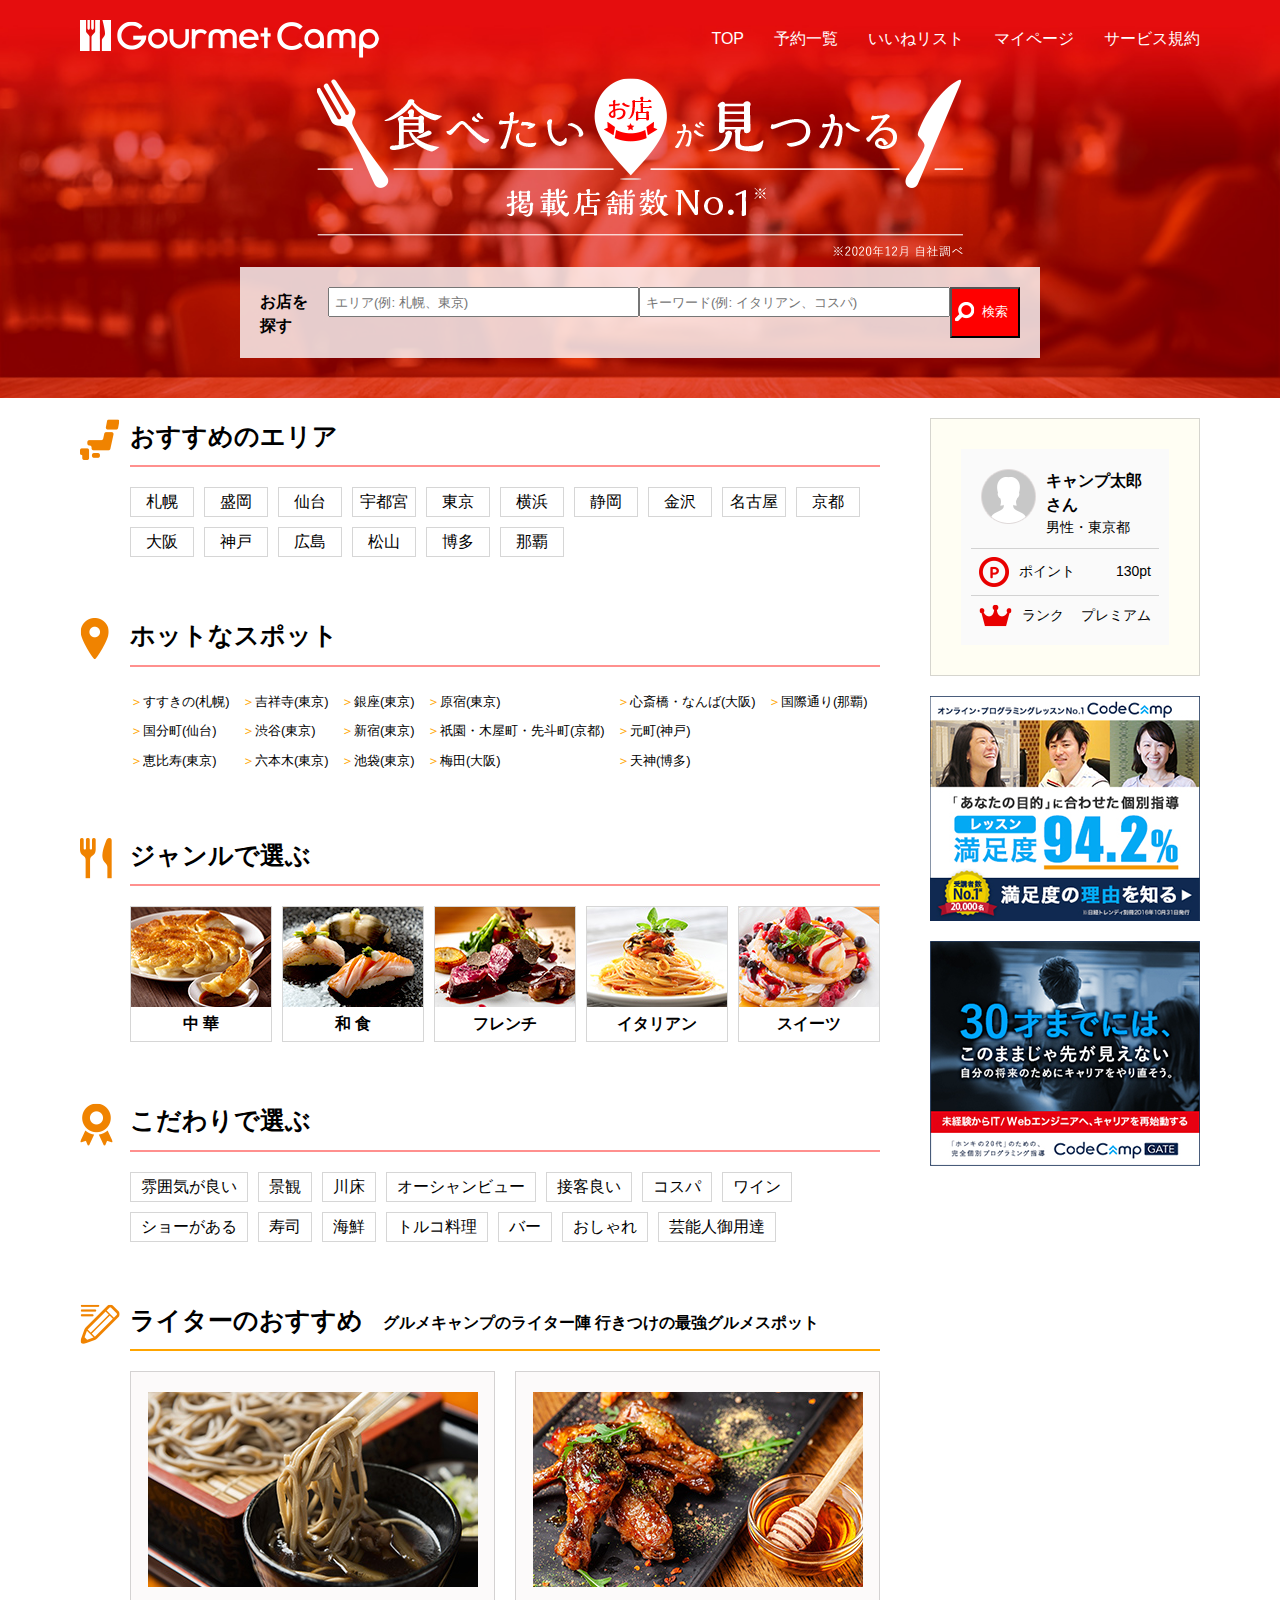
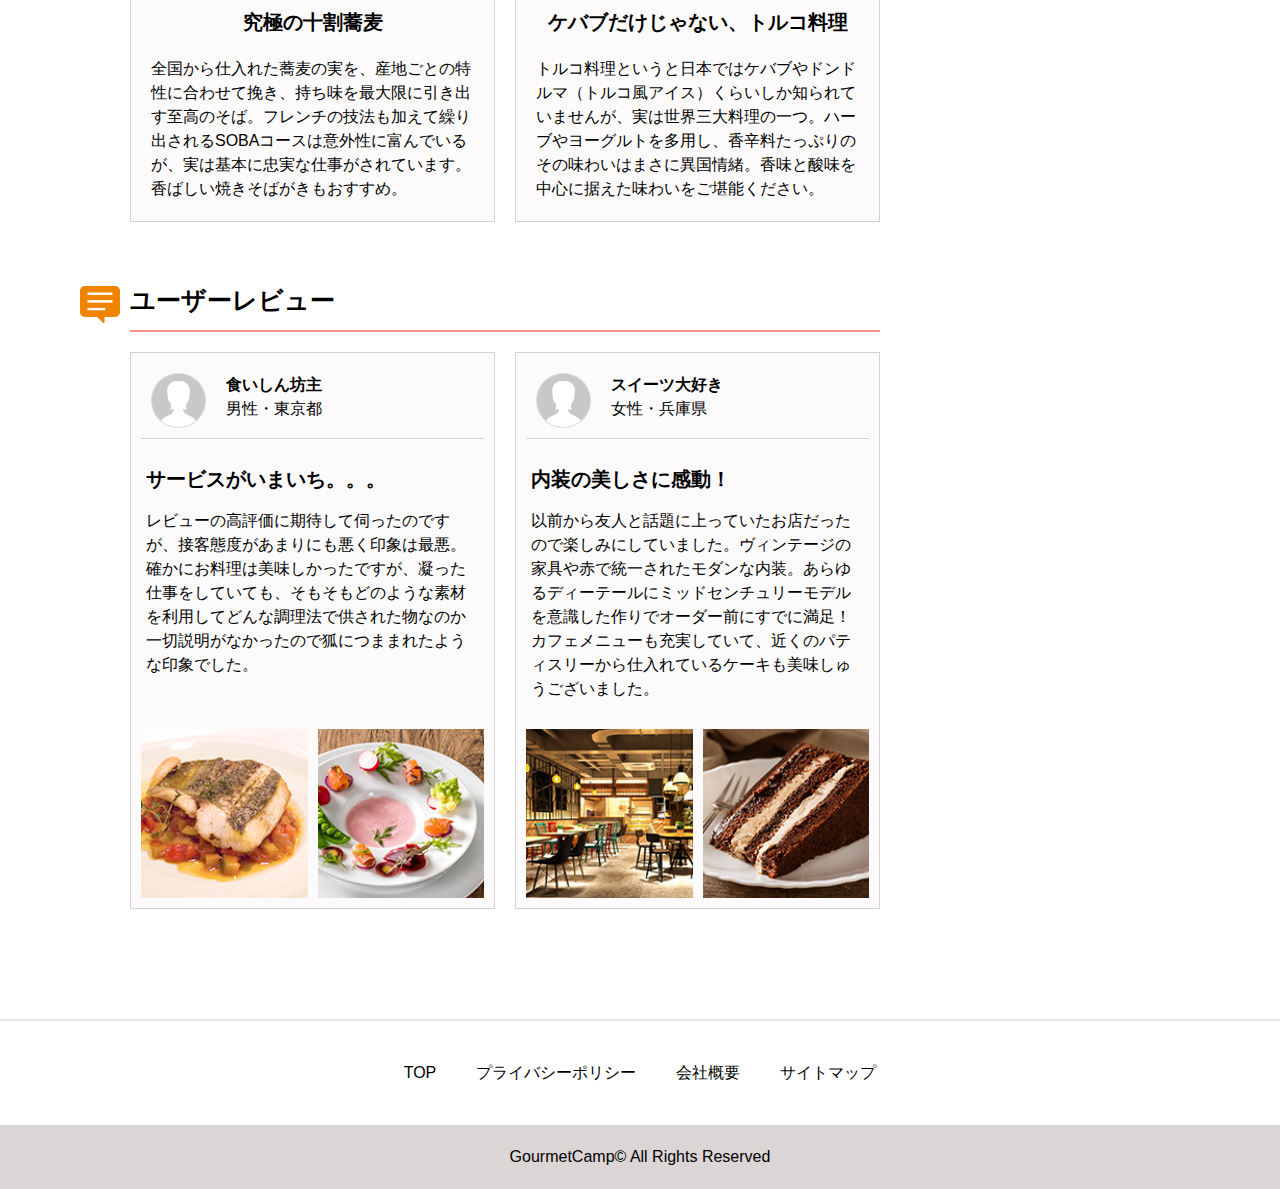
<file: index.html>
<!DOCTYPE html>
<html lang="ja">
<head>
    <meta charset="UTF-8">
    <title>GourmetCamp-グルメサイト-</title>
    <link rel="stylesheet" href="reset.css">
    <link rel="stylesheet" href="style.css">
</head>
<body>
    <header>
        <div class="header">
            <div class="header_top">
                <img src="images/logo(1).png" alt="ロゴの画像">
                <nav>
                    <ul>
                        <li><a href="#">TOP</a></li>
                        <li><a href="#">予約一覧</a></li>
                        <li><a href="#">いいねリスト</a></li>
                        <li><a href="#">マイページ</a></li>
                        <li><a href="#">サービス規約</a></li>
                    </ul>
                </nav>
            </div>
            <div class="top_title">
                <img src="images/top_title.png" alt="タイトルの画像">
            </div>
            <form class="search">
                <p>お店を探す</p>
                <input type="search" name="area" size="35" placeholder="エリア(例: 札幌、東京)">
                <input type="search" name="keyword" size="35" placeholder="キーワード(例: イタリアン、コスパ)">
                <input type="submit" name="search" class="search_button" value="検索">
            </form>
        </div>
    </header>
    <main>
        <div class="container">
            <div class="main">
                <div class="main_title">
                    <img src="images/icon01.png" alt="エリアのアイコン">
                    <h2>おすすめのエリア</h2>
                </div>
                <div class="area">
                    <ul>
                        <li><a href="#"> 札幌 </a></li>
                        <li><a href="#"> 盛岡 </a></li>
                        <li><a href="#"> 仙台 </a></li>
                        <li><a href="#">宇都宮</a></li>
                        <li><a href="#"> 東京 </a></li>
                        <li><a href="#"> 横浜 </a></li>
                        <li><a href="#"> 静岡 </a></li>
                        <li><a href="#"> 金沢 </a></li>
                        <li><a href="#">名古屋</a></li>
                        <li><a href="#"> 京都 </a></li>
                        <li><a href="#"> 大阪 </a></li>
                        <li><a href="#"> 神戸 </a></li>
                        <li><a href="#"> 広島 </a></li>
                        <li><a href="#"> 松山 </a></li>
                        <li><a href="#"> 博多 </a></li>
                        <li><a href="#"> 那覇 </a></li>
                    </ul>
                </div>
                <div class="main_title">
                    <img src="images/icon02.png" alt="スポットのアイコン">
                    <h2>ホットなスポット</h2>
                </div>
                <div class="spot">
                    <ul>
                        <li><a href="#"><span>＞</span>すすきの(札幌)</a></li>
                        <li><a href="#"><span>＞</span>国分町(仙台)</a></li>
                        <li><a href="#"><span>＞</span>恵比寿(東京)</a></li>
                        <li><a href="#"><span>＞</span>吉祥寺(東京)</a></li>
                        <li><a href="#"><span>＞</span>渋谷(東京)</a></li>
                        <li><a href="#"><span>＞</span>六本木(東京)</a></li>
                        <li><a href="#"><span>＞</span>銀座(東京)</a></li>
                        <li><a href="#"><span>＞</span>新宿(東京)</a></li>
                        <li><a href="#"><span>＞</span>池袋(東京)</a></li>
                        <li><a href="#"><span>＞</span>原宿(東京)</a></li>
                        <li><a href="#"><span>＞</span>祇園・木屋町・先斗町(京都)</a></li>
                        <li><a href="#"><span>＞</span>梅田(大阪)</a></li>
                        <li><a href="#"><span>＞</span>心斎橋・なんば(大阪)</a></li>
                        <li><a href="#"><span>＞</span>元町(神戸)</a></li>
                        <li><a href="#"><span>＞</span>天神(博多)</a></li>
                        <li><a href="#"><span>＞</span>国際通り(那覇)</a></li>
                    </ul>
                </div>
                <div class="main_title">
                    <img src="images/icon03.png" alt="カトラリーのロゴ">
                    <h2>ジャンルで選ぶ</h2>
                </div>
                <div class="category">
                    <a href="#"><img src="images/image01.jpg"><p>中 華</p></a>
                    <a href="#"><img src="images/image02.jpg"><p>和 食</p></a>
                    <a href="#"><img src="images/image03.jpg"><p>フレンチ</p></a>
                    <a href="#"><img src="images/image04.jpg"><p>イタリアン</p></a>
                    <a href="#"><img src="images/image05.jpg"><p>スイーツ</p></a>
                </div>
                <div class="main_title">
                    <img src="images/icon04.png" alt="タグのロゴ">
                    <h2>こだわりで選ぶ</h2>
                </div>
                <div class="tag">
                    <ul>
                        <li><a href="#">雰囲気が良い</a></li>
                        <li><a href="#">景観</a></li>
                        <li><a href="#">川床</a></li>
                        <li><a href="#">オーシャンビュー</a></li>
                        <li><a href="#">接客良い</a></li>
                        <li><a href="#">コスパ</a></li>
                        <li><a href="#">ワイン</a></li>
                        <li><a href="#">ショーがある</a></li>
                        <li><a href="#">寿司</a></li>
                        <li><a href="#">海鮮</a></li>
                        <li><a href="#">トルコ料理</a></li>
                        <li><a href="#">バー</a></li>
                        <li><a href="#">おしゃれ</a></li>
                        <li><a href="#">芸能人御用達</a></li>
                    </ul>
                </div>
                <div class="main_title">
                    <img src="images/icon05.png" alt="鉛筆のロゴ">
                    <div class="title">
                        <h2>ライターのおすすめ</h2>
                        <p>グルメキャンプのライター陣 行きつけの最強グルメスポット</p>
                    </div>
                </div>
                <div class="main_main">
                    <figure>
                        <img src="images/image06.jpg" alt="蕎麦の画像">
                        <h3>究極の十割蕎麦</h3>
                        <p>全国から仕入れた蕎麦の実を、産地ごとの特性に合わせて挽き、持ち味を最大限に引き出す至高のそば。フレンチの技法も加えて繰り出されるSOBAコースは意外性に富んでいるが、実は基本に忠実な仕事がされています。香ばしい焼きそばがきもおすすめ。</p>
                    </figure>
                    <figure>
                        <img src="images/image07.jpg" alt="トルコ料理の画像">
                        <h3>ケバブだけじゃない、トルコ料理</h3>
                        <p>トルコ料理というと日本ではケバブやドンドルマ（トルコ風アイス）くらいしか知られていませんが、実は世界三大料理の一つ。ハーブやヨーグルトを多用し、香辛料たっぷりのその味わいはまさに異国情緒。香味と酸味を中心に据えた味わいをご堪能ください。</p>
                    </figure>
                </div>
                <div class="main_title">
                    <img src="images/icon06.png" alt="吹き出しのロゴ">
                    <div class="heading">
                        <h2>ユーザーレビュー</h2>
                    </div>
                </div>
                <div class="main_main">
                    <div class="review_main">
                        <div class="review_icon">
                            <img src="images/icon09.png" alt="人のアイコン">
                            <div class="review_name">
                                <h4>食いしん坊主</h4>
                                <p>男性・東京都</p>
                            </div>
                        </div>
                        <section>
                            <h3>サービスがいまいち。。。</h3>
                            <p>レビューの高評価に期待して伺ったのですが、接客態度があまりにも悪く印象は最悪。</p>
                            <p>確かにお料理は美味しかったですが、凝った仕事をしていても、そもそもどのような素材を利用してどんな調理法で供された物なのか一切説明がなかったので狐につままれたような印象でした。</p>
                        </section>
                        <div class="picture">
                            <img src="images/image08.jpg" alt="レビューの画像1">
                            <img src="images/image09.jpg" alt="レビューの画像2">
                        </div>
                    </div>
                    <div class="review_main">
                        <div class="review_icon">
                            <img src="images/icon09.png" alt="人のアイコン">
                            <div class="review_name">
                                <h4>スイーツ大好き</h4>
                                <p>女性・兵庫県</p>
                            </div>
                        </div>
                        <section>
                            <h3>内装の美しさに感動！</h3>
                            <p>以前から友人と話題に上っていたお店だったので楽しみにしていました。ヴィンテージの家具や赤で統一されたモダンな内装。あらゆるディーテールにミッドセンチュリーモデルを意識した作りでオーダー前にすでに満足！カフェメニューも充実していて、近くのパティスリーから仕入れているケーキも美味しゅうございました。</p>
                        </section>
                        <div class="picture">
                            <img src="images/image10.jpg" alt="レビューの画像3">
                            <img src="images/image11.jpg" alt="レビューの画像4">
                        </div>
                    </div>
                </div>
            </div>
            <div class="right_bar">
                <div class="right_content">
                    <div class="profile">
                        <div class="profile_top">
                            <img src="images/icon09.png" alt="人のアイコン">
                            <div class="profile_name">
                                <h4>キャンプ太郎さん</h4>
                                <p>男性・東京都</p>
                            </div>
                        </div>
                        <div class="profile_center">
                            <img src="images/icon10.png" alt="ポイントのアイコン">
                            <p>ポイント</p>
                            <p>130pt</p>
                        </div>
                        <div class="profile_bottom">
                            <img src="images/icon11.png" alt="ランクのアイコン">
                            <p>ランク</p>
                            <p>プレミアム</p>
                        </div>
                    </div>
                </div>
                <aside>
                    <a href="#"><img src="images/bnr01.png" alt="広告1"></a>
                </aside>
                <aside>
                    <a href="#"><img src="images/bnr02.png" alt="広告1"></a>
                </aside>
            </div>
        </div>
    </main>
    <footer>
        <nav class="footer">
            <ul>
                <li><a href="#">TOP</a></li>
                <li><a href="#">プライバシーポリシー</a></li>
                <li><a href="#">会社概要</a></li>
                <li><a href="#">サイトマップ</a></li>
            </ul>
        </nav>
        <small>GourmetCamp&copy; All Rights Reserved</small>
    </footer>
</body>
</html>
</file>
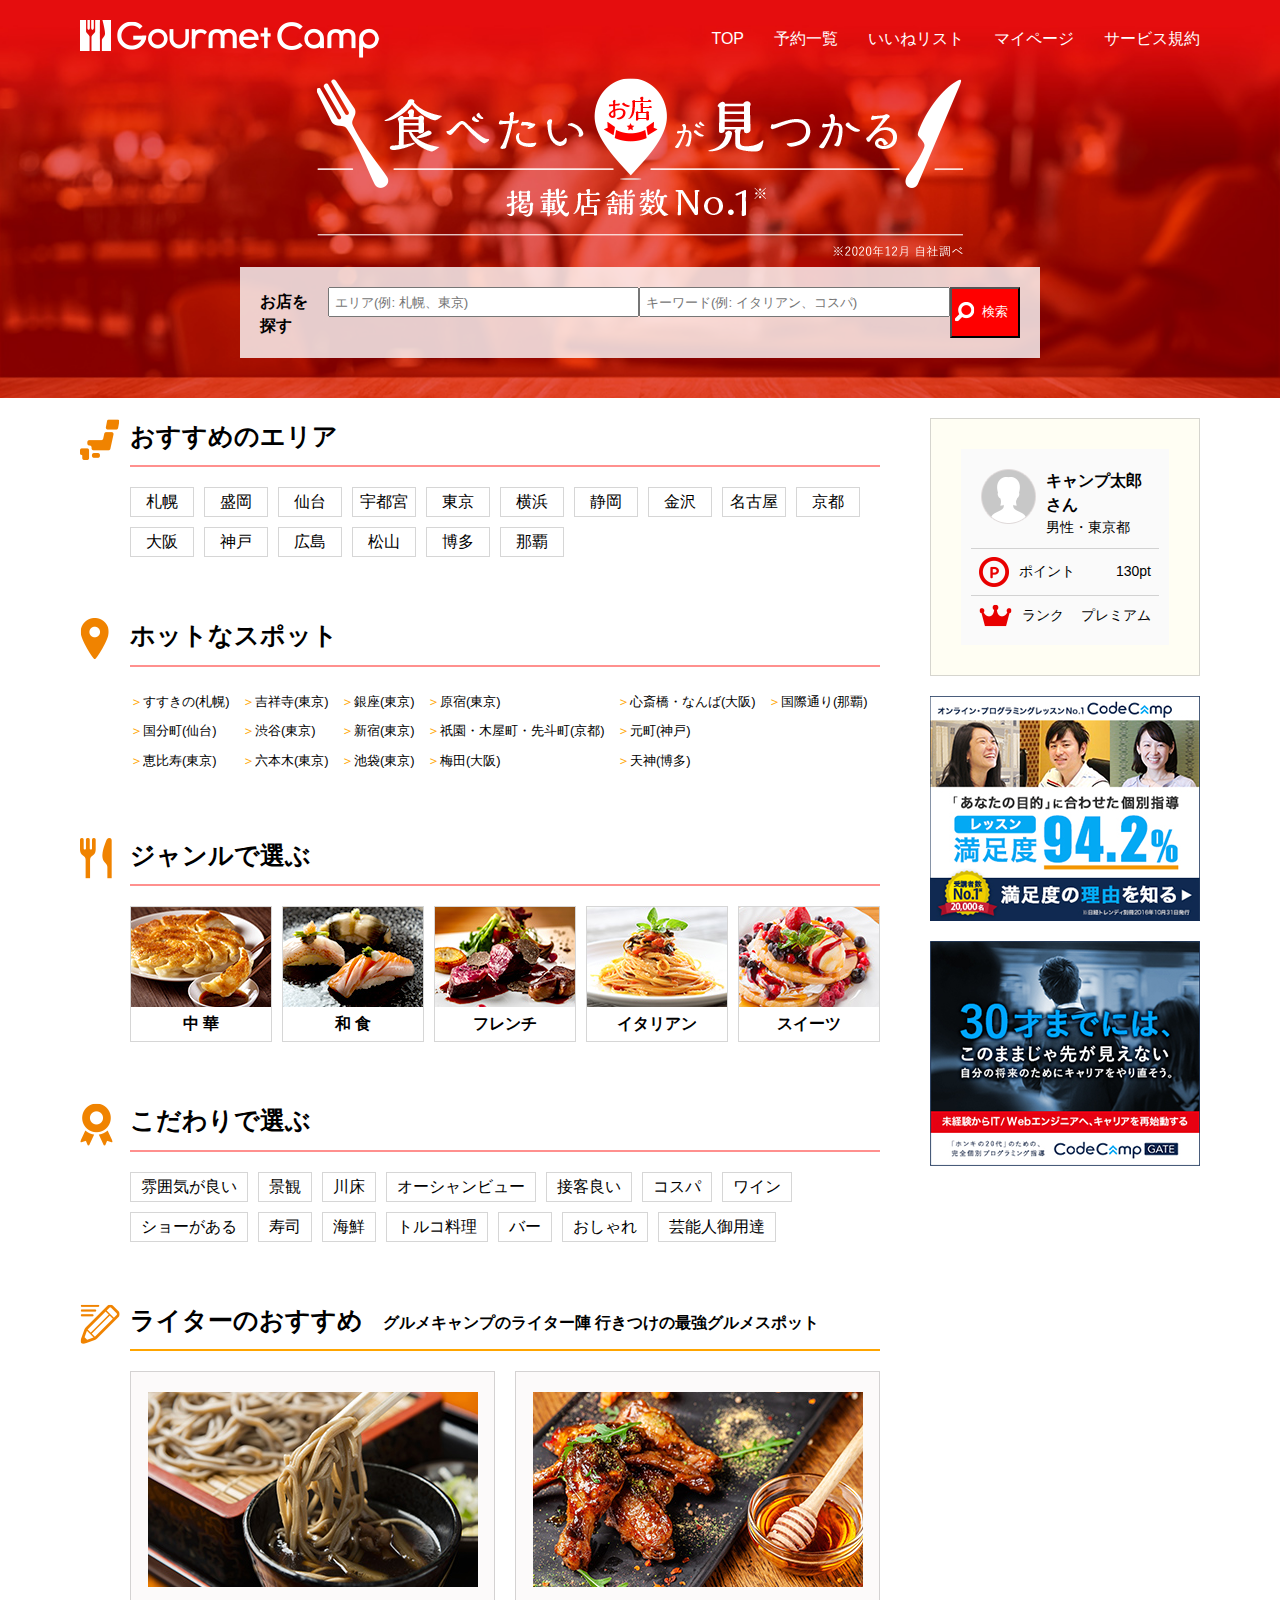
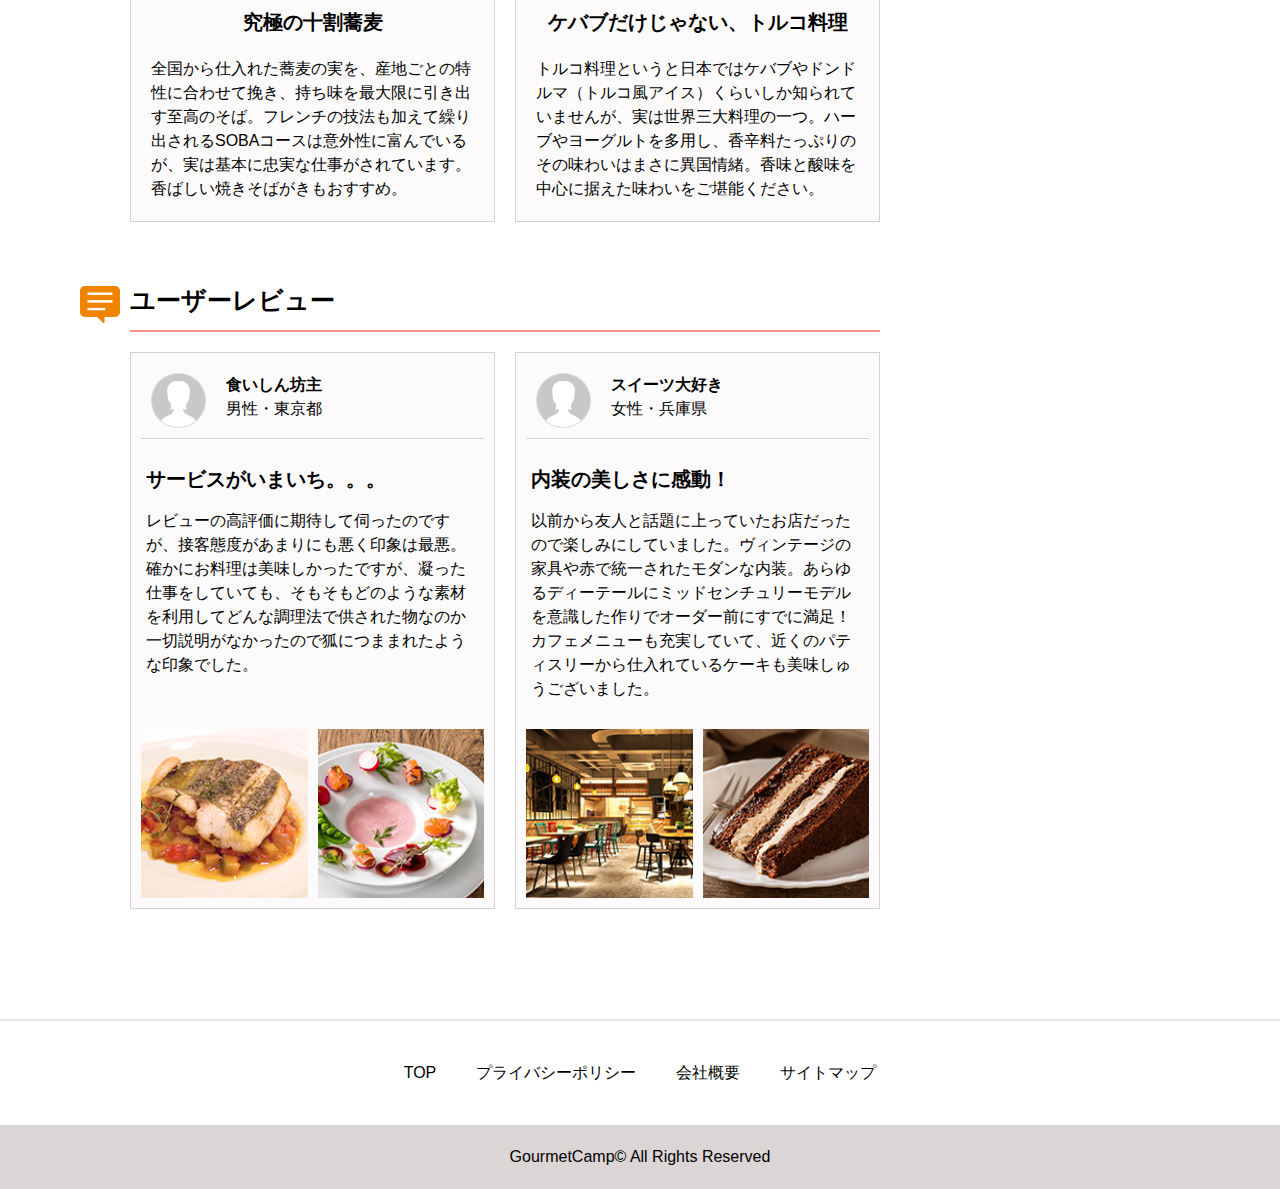
<file: gourmet_camp.html>
<!DOCTYPE html>
<html lang="ja">
<head>
    <meta charset="UTF-8">
    <title>GourmetCamp-グルメサイト-</title>
    <link rel="stylesheet" href="reset.css">
    <link rel="stylesheet" href="gourmet_camp.css">
</head>
<body>
    <header>
        <div class="header">
            <div class="header_top">
                <img src="images/logo(1).png" alt="ロゴの画像">
                <nav>
                    <ul>
                        <li><a href="#">TOP</a></li>
                        <li><a href="#">予約一覧</a></li>
                        <li><a href="#">いいねリスト</a></li>
                        <li><a href="#">マイページ</a></li>
                        <li><a href="#">サービス規約</a></li>
                    </ul>
                </nav>
            </div>
            <div class="top_title">
                <img src="images/top_title.png" alt="タイトルの画像">
            </div>
            <form class="search">
                <p>お店を探す</p>
                <input type="search" name="area" size="35" placeholder="エリア(例: 札幌、東京)">
                <input type="search" name="keyword" size="35" placeholder="キーワード(例: イタリアン、コスパ)">
                <input type="submit" name="search" class="search_button" value="検索">
            </form>
        </div>
    </header>
    <main>
        <div class="container">
            <div class="main">
                <div class="main_title">
                    <img src="images/icon01.png" alt="エリアのアイコン">
                    <h2>おすすめのエリア</h2>
                </div>
                <div class="area">
                    <ul>
                        <li><a href="#"> 札幌 </a></li>
                        <li><a href="#"> 盛岡 </a></li>
                        <li><a href="#"> 仙台 </a></li>
                        <li><a href="#">宇都宮</a></li>
                        <li><a href="#"> 東京 </a></li>
                        <li><a href="#"> 横浜 </a></li>
                        <li><a href="#"> 静岡 </a></li>
                        <li><a href="#"> 金沢 </a></li>
                        <li><a href="#">名古屋</a></li>
                        <li><a href="#"> 京都 </a></li>
                        <li><a href="#"> 大阪 </a></li>
                        <li><a href="#"> 神戸 </a></li>
                        <li><a href="#"> 広島 </a></li>
                        <li><a href="#"> 松山 </a></li>
                        <li><a href="#"> 博多 </a></li>
                        <li><a href="#"> 那覇 </a></li>
                    </ul>
                </div>
                <div class="main_title">
                    <img src="images/icon02.png" alt="スポットのアイコン">
                    <h2>ホットなスポット</h2>
                </div>
                <div class="spot">
                    <ul>
                        <li><a href="#"><span>＞</span>すすきの(札幌)</a></li>
                        <li><a href="#"><span>＞</span>国分町(仙台)</a></li>
                        <li><a href="#"><span>＞</span>恵比寿(東京)</a></li>
                        <li><a href="#"><span>＞</span>吉祥寺(東京)</a></li>
                        <li><a href="#"><span>＞</span>渋谷(東京)</a></li>
                        <li><a href="#"><span>＞</span>六本木(東京)</a></li>
                        <li><a href="#"><span>＞</span>銀座(東京)</a></li>
                        <li><a href="#"><span>＞</span>新宿(東京)</a></li>
                        <li><a href="#"><span>＞</span>池袋(東京)</a></li>
                        <li><a href="#"><span>＞</span>原宿(東京)</a></li>
                        <li><a href="#"><span>＞</span>祇園・木屋町・先斗町(京都)</a></li>
                        <li><a href="#"><span>＞</span>梅田(大阪)</a></li>
                        <li><a href="#"><span>＞</span>心斎橋・なんば(大阪)</a></li>
                        <li><a href="#"><span>＞</span>元町(神戸)</a></li>
                        <li><a href="#"><span>＞</span>天神(博多)</a></li>
                        <li><a href="#"><span>＞</span>国際通り(那覇)</a></li>
                    </ul>
                </div>
                <div class="main_title">
                    <img src="images/icon03.png" alt="カトラリーのロゴ">
                    <h2>ジャンルで選ぶ</h2>
                </div>
                <div class="category">
                    <a href="#"><img src="images/image01.jpg"><p>中 華</p></a>
                    <a href="#"><img src="images/image02.jpg"><p>和 食</p></a>
                    <a href="#"><img src="images/image03.jpg"><p>フレンチ</p></a>
                    <a href="#"><img src="images/image04.jpg"><p>イタリアン</p></a>
                    <a href="#"><img src="images/image05.jpg"><p>スイーツ</p></a>
                </div>
                <div class="main_title">
                    <img src="images/icon04.png" alt="タグのロゴ">
                    <h2>こだわりで選ぶ</h2>
                </div>
                <div class="tag">
                    <ul>
                        <li><a href="#">雰囲気が良い</a></li>
                        <li><a href="#">景観</a></li>
                        <li><a href="#">川床</a></li>
                        <li><a href="#">オーシャンビュー</a></li>
                        <li><a href="#">接客良い</a></li>
                        <li><a href="#">コスパ</a></li>
                        <li><a href="#">ワイン</a></li>
                        <li><a href="#">ショーがある</a></li>
                        <li><a href="#">寿司</a></li>
                        <li><a href="#">海鮮</a></li>
                        <li><a href="#">トルコ料理</a></li>
                        <li><a href="#">バー</a></li>
                        <li><a href="#">おしゃれ</a></li>
                        <li><a href="#">芸能人御用達</a></li>
                    </ul>
                </div>
                <div class="main_title">
                    <img src="images/icon05.png" alt="鉛筆のロゴ">
                    <div class="title">
                        <h2>ライターのおすすめ</h2>
                        <p>グルメキャンプのライター陣 行きつけの最強グルメスポット</p>
                    </div>
                </div>
                <div class="main_main">
                    <figure>
                        <img src="images/image06.jpg" alt="蕎麦の画像">
                        <h3>究極の十割蕎麦</h3>
                        <p>全国から仕入れた蕎麦の実を、産地ごとの特性に合わせて挽き、持ち味を最大限に引き出す至高のそば。フレンチの技法も加えて繰り出されるSOBAコースは意外性に富んでいるが、実は基本に忠実な仕事がされています。香ばしい焼きそばがきもおすすめ。</p>
                    </figure>
                    <figure>
                        <img src="images/image07.jpg" alt="トルコ料理の画像">
                        <h3>ケバブだけじゃない、トルコ料理</h3>
                        <p>トルコ料理というと日本ではケバブやドンドルマ（トルコ風アイス）くらいしか知られていませんが、実は世界三大料理の一つ。ハーブやヨーグルトを多用し、香辛料たっぷりのその味わいはまさに異国情緒。香味と酸味を中心に据えた味わいをご堪能ください。</p>
                    </figure>
                </div>
                <div class="main_title">
                    <img src="images/icon06.png" alt="吹き出しのロゴ">
                    <div class="heading">
                        <h2>ユーザーレビュー</h2>
                    </div>
                </div>
                <div class="main_main">
                    <div class="review_main">
                        <div class="review_icon">
                            <img src="images/icon09.png" alt="人のアイコン">
                            <div class="review_name">
                                <h4>食いしん坊主</h4>
                                <p>男性・東京都</p>
                            </div>
                        </div>
                        <section>
                            <h3>サービスがいまいち。。。</h3>
                            <p>レビューの高評価に期待して伺ったのですが、接客態度があまりにも悪く印象は最悪。</p>
                            <p>確かにお料理は美味しかったですが、凝った仕事をしていても、そもそもどのような素材を利用してどんな調理法で供された物なのか一切説明がなかったので狐につままれたような印象でした。</p>
                        </section>
                        <div class="picture">
                            <img src="images/image08.jpg" alt="レビューの画像1">
                            <img src="images/image09.jpg" alt="レビューの画像2">
                        </div>
                    </div>
                    <div class="review_main">
                        <div class="review_icon">
                            <img src="images/icon09.png" alt="人のアイコン">
                            <div class="review_name">
                                <h4>スイーツ大好き</h4>
                                <p>女性・兵庫県</p>
                            </div>
                        </div>
                        <section>
                            <h3>内装の美しさに感動！</h3>
                            <p>以前から友人と話題に上っていたお店だったので楽しみにしていました。ヴィンテージの家具や赤で統一されたモダンな内装。あらゆるディーテールにミッドセンチュリーモデルを意識した作りでオーダー前にすでに満足！カフェメニューも充実していて、近くのパティスリーから仕入れているケーキも美味しゅうございました。</p>
                        </section>
                        <div class="picture">
                            <img src="images/image10.jpg" alt="レビューの画像3">
                            <img src="images/image11.jpg" alt="レビューの画像4">
                        </div>
                    </div>
                </div>
            </div>
            <div class="right_bar">
                <div class="right_content">
                    <div class="profile">
                        <div class="profile_top">
                            <img src="images/icon09.png" alt="人のアイコン">
                            <div class="profile_name">
                                <h4>キャンプ太郎さん</h4>
                                <p>男性・東京都</p>
                            </div>
                        </div>
                        <div class="profile_center">
                            <img src="images/icon10.png" alt="ポイントのアイコン">
                            <p>ポイント</p>
                            <p>130pt</p>
                        </div>
                        <div class="profile_bottom">
                            <img src="images/icon11.png" alt="ランクのアイコン">
                            <p>ランク</p>
                            <p>プレミアム</p>
                        </div>
                    </div>
                </div>
                <aside>
                    <a href="#"><img src="images/bnr01.png" alt="広告1"></a>
                </aside>
                <aside>
                    <a href="#"><img src="images/bnr02.png" alt="広告1"></a>
                </aside>
            </div>
        </div>
    </main>
    <footer>
        <nav class="footer">
            <ul>
                <li><a href="#">TOP</a></li>
                <li><a href="#">プライバシーポリシー</a></li>
                <li><a href="#">会社概要</a></li>
                <li><a href="#">サイトマップ</a></li>
            </ul>
        </nav>
        <small>GourmetCamp&copy; All Rights Reserved</small>
    </footer>
</body>
</html>
</file>
<file: style.css>
body {
    min-width: 1200px;
}
main {
    background-color: white;
    display: flex;
    justify-content: center;
}
.container{
    width: 1200px;
    display: flex;
}
.main {
    width: 800px;
    margin: 20px 50px 0 40px;
}
.right_bar {
    width: 270px;
    margin-top: 20px;
    margin-right: 40px;
}
h2, h3, h4, p, a, small {
    font-family: YuGothic, Hiragino Kaku Gothic Pro, Meiryo, MS PGothic, sans-serif;
}
h2 {
    border-bottom: solid 2px #ff908e;
    padding-bottom: 10px;
    width: 750px;
    font-size: 25px;
}
h3 {
    font-size: 20px;
}
a {
    color: black;
    text-decoration: none;
}
a:hover {
    color: tomato;
}
header {
    background-image: url(images/top.jpg);
    background-repeat: no-repeat;
    background-size: cover;
    display: flex;
    justify-content: center;
}
.header {
    width: 1200px;
}
.header_top {
    display: flex;
    align-items: center;
    justify-content: space-between;
    width: 1200px;
    padding: 20px 40px;
}
.top_title img {
    display: block;
    margin: 0 auto;
}
header ul {
    display: flex;
    gap: 30px;
}
header a {
    color: white;
}
.search {
    background-color: rgba(255, 255, 255, 0.8);
    display: flex;
    justify-content: center;
    padding: 20px;
    margin: 10px 200px 40px;
}
.search p {
    font-weight: bold;
    margin-top: 2.5px;
    margin-right: 6px;
}
input[type=submit] {
    background-color: red;
    background-image: url(images/icon07.png);
    background-repeat: no-repeat;
    background-position: left 3px center;
    color: white;
    padding: 3px 10px 3px 30px;
}
input[type=search] {
    height: 30px;
    padding: 5px;
}


.main_title {
    display: flex;
    justify-content: space-between;
    align-items: center;
}
.main_title p {
    font-size: 16px;
    font-weight: 600;
    margin-left: 20px;
    padding-bottom: 5px;
}
.main_title img {
    padding: 0 10px 5px 0;
}
.title h2 {
    width: auto;
    border: none;
}
.title {
    display: flex;
    align-items: center;
    width: 750px;
    border-bottom: solid 2px orange;
}
.area {
    display: flex;
    justify-content: flex-end;
    margin: 20px 0 60px;
}
.area ul {
    display: flex;
    flex-wrap: wrap;
    width: 750px;
    gap: 10px;
}
.area li {
    border: solid 1px #80808052;
    text-align: center;
    width: 4em;
}
.area a {
    display: block;
    padding: 2px;
}
.spot {
    display: flex;
    justify-content: flex-end;
    margin: 20px 0 60px 0;
}
.spot ul {
    display: flex;
    flex-direction: column;
    flex-wrap: wrap;
    width: 750px;
    height: 90px;
}
.spot li {
    font-size: 13px;
    margin: 5px 0;
}
span {
    color: orange;
}
.category {
    display: flex;
    justify-content: flex-end;
    margin: 20px 0 60px;
    gap: 10px;
}
.category a {
    border: solid 1px #80808052;
    display: inline-block;
}
.category img {
    display: block;
}
.category p {
    display: flex;
    justify-content: center;
    padding: 5px;
    font-weight: 600;
}
.tag {
    display: flex;
    justify-content: flex-end;
    margin: 20px 0 60px;
}
.tag ul {
    display: flex;
    flex-wrap: wrap;
    width: 750px;
    gap: 10px;
}
.tag li {
    border: solid 1px #80808052;
}
.tag a {
    display: block;
    padding: 2px 10px;
}
.main_main {
    display: flex;
    justify-content: flex-end;
    margin: 20px 0 60px;
    gap: 20px;
}
figure {
    background-color: #fcfafa;
    border: solid 1px #80808052;
    width: 365px;
    padding: 20px;
    display: flex;
    flex-wrap: wrap;
    justify-content: center;
}
figure img {
    height: 195px;
}
figure h3 {
    margin: 20px 0;
}
.review_main {
    background-color: #fcfafa;
    border: solid 1px #80808052;
    width: 365px;
}
.review_icon {
    display: flex;
    border-bottom: solid 1px #80808052;
    margin: 10px;
}
.review_icon img {
    margin: 10px;
}
.review_name {
    margin: 10px;
}
section {
    height: 270px;
    padding: 15px;
}
section h3 {
    margin-bottom: 15px;
}
.picture {
    display: flex;
    height: 189px;
}
.picture img {
    margin: 10px;
    flex: 1;
}
.picture img:first-child {
    margin-right: 0px;
}
.right_content:first-child {
    background-color: #fffef3;
    border: solid 1px #80808052;
    padding: 30px;
    margin-bottom: 20px;
}
.profile {
    background-color: #fafafa;
    padding: 10px;
}
.profile_top {
    display: flex;
    padding: 10px;
}
.profile_center, .profile_bottom {
    display: flex;
    align-items: center;
    border-top: solid 1px #80808052;
    padding: 8px;
}
.profile img {
    margin-right: 10px;
}
.profile_top img {
    height: 55px;
}
.profile p {
    font-size: 14px;
}
.profile_center p:last-child, .profile_bottom p:last-child {
    margin-left: auto;
}
aside img {
    display: block;
}
aside:last-child {
    margin-top: 20px;
}
footer {
    margin-top: 50px;
}
.footer ul {
    border-top: solid 2px #80808033;
    padding: 40px 0;
    display: flex;
    justify-content: center;
    gap: 40px;
}
small {
    background-color: #dcd5d5;
    padding: 20px 0;
    display: flex;
    justify-content: center;
}
</file>
<file: gourmet_camp.css>
body {
    min-width: 1200px;
}
main {
    background-color: white;
    display: flex;
    justify-content: center;
}
.container{
    width: 1200px;
    display: flex;
}
.main {
    width: 800px;
    margin: 20px 50px 0 40px;
}
.right_bar {
    width: 270px;
    margin-top: 20px;
    margin-right: 40px;
}
h2, h3, h4, p, a, small {
    font-family: YuGothic, Hiragino Kaku Gothic Pro, Meiryo, MS PGothic, sans-serif;
}
h2 {
    border-bottom: solid 2px #ff908e;
    padding-bottom: 10px;
    width: 750px;
    font-size: 25px;
}
h3 {
    font-size: 20px;
}
a {
    color: black;
    text-decoration: none;
}
a:hover {
    color: tomato;
}
header {
    background-image: url(images/top.jpg);
    background-repeat: no-repeat;
    background-size: cover;
    display: flex;
    justify-content: center;
}
.header {
    width: 1200px;
}
.header_top {
    display: flex;
    align-items: center;
    justify-content: space-between;
    width: 1200px;
    padding: 20px 40px;
}
.top_title img {
    display: block;
    margin: 0 auto;
}
header ul {
    display: flex;
    gap: 30px;
}
header a {
    color: white;
}
.search {
    background-color: rgba(255, 255, 255, 0.8);
    display: flex;
    justify-content: center;
    padding: 20px;
    margin: 10px 200px 40px;
}
.search p {
    font-weight: bold;
    margin-top: 2.5px;
    margin-right: 6px;
}
input[type=submit] {
    background-color: red;
    background-image: url(images/icon07.png);
    background-repeat: no-repeat;
    background-position: left 3px center;
    color: white;
    padding: 3px 10px 3px 30px;
}
input[type=search] {
    height: 30px;
    padding: 5px;
}


.main_title {
    display: flex;
    justify-content: space-between;
    align-items: center;
}
.main_title p {
    font-size: 16px;
    font-weight: 600;
    margin-left: 20px;
    padding-bottom: 5px;
}
.main_title img {
    padding: 0 10px 5px 0;
}
.title h2 {
    width: auto;
    border: none;
}
.title {
    display: flex;
    align-items: center;
    width: 750px;
    border-bottom: solid 2px orange;
}
.area {
    display: flex;
    justify-content: flex-end;
    margin: 20px 0 60px;
}
.area ul {
    display: flex;
    flex-wrap: wrap;
    width: 750px;
    gap: 10px;
}
.area li {
    border: solid 1px #80808052;
    text-align: center;
    width: 4em;
}
.area a {
    display: block;
    padding: 2px;
}
.spot {
    display: flex;
    justify-content: flex-end;
    margin: 20px 0 60px 0;
}
.spot ul {
    display: flex;
    flex-direction: column;
    flex-wrap: wrap;
    width: 750px;
    height: 90px;
}
.spot li {
    font-size: 13px;
    margin: 5px 0;
}
span {
    color: orange;
}
.category {
    display: flex;
    justify-content: flex-end;
    margin: 20px 0 60px;
    gap: 10px;
}
.category a {
    border: solid 1px #80808052;
    display: inline-block;
}
.category img {
    display: block;
}
.category p {
    display: flex;
    justify-content: center;
    padding: 5px;
    font-weight: 600;
}
.tag {
    display: flex;
    justify-content: flex-end;
    margin: 20px 0 60px;
}
.tag ul {
    display: flex;
    flex-wrap: wrap;
    width: 750px;
    gap: 10px;
}
.tag li {
    border: solid 1px #80808052;
}
.tag a {
    display: block;
    padding: 2px 10px;
}
.main_main {
    display: flex;
    justify-content: flex-end;
    margin: 20px 0 60px;
    gap: 20px;
}
figure {
    background-color: #fcfafa;
    border: solid 1px #80808052;
    width: 365px;
    padding: 20px;
    display: flex;
    flex-wrap: wrap;
    justify-content: center;
}
figure img {
    height: 195px;
}
figure h3 {
    margin: 20px 0;
}
.review_main {
    background-color: #fcfafa;
    border: solid 1px #80808052;
    width: 365px;
}
.review_icon {
    display: flex;
    border-bottom: solid 1px #80808052;
    margin: 10px;
}
.review_icon img {
    margin: 10px;
}
.review_name {
    margin: 10px;
}
section {
    height: 270px;
    padding: 15px;
}
section h3 {
    margin-bottom: 15px;
}
.picture {
    display: flex;
    height: 189px;
}
.picture img {
    margin: 10px;
    flex: 1;
}
.picture img:first-child {
    margin-right: 0px;
}
.right_content:first-child {
    background-color: #fffef3;
    border: solid 1px #80808052;
    padding: 30px;
    margin-bottom: 20px;
}
.profile {
    background-color: #fafafa;
    padding: 10px;
}
.profile_top {
    display: flex;
    padding: 10px;
}
.profile_center, .profile_bottom {
    display: flex;
    align-items: center;
    border-top: solid 1px #80808052;
    padding: 8px;
}
.profile img {
    margin-right: 10px;
}
.profile_top img {
    height: 55px;
}
.profile p {
    font-size: 14px;
}
.profile_center p:last-child, .profile_bottom p:last-child {
    margin-left: auto;
}
aside img {
    display: block;
}
aside:last-child {
    margin-top: 20px;
}
footer {
    margin-top: 50px;
}
.footer ul {
    border-top: solid 2px #80808033;
    padding: 40px 0;
    display: flex;
    justify-content: center;
    gap: 40px;
}
small {
    background-color: #dcd5d5;
    padding: 20px 0;
    display: flex;
    justify-content: center;
}
</file>
